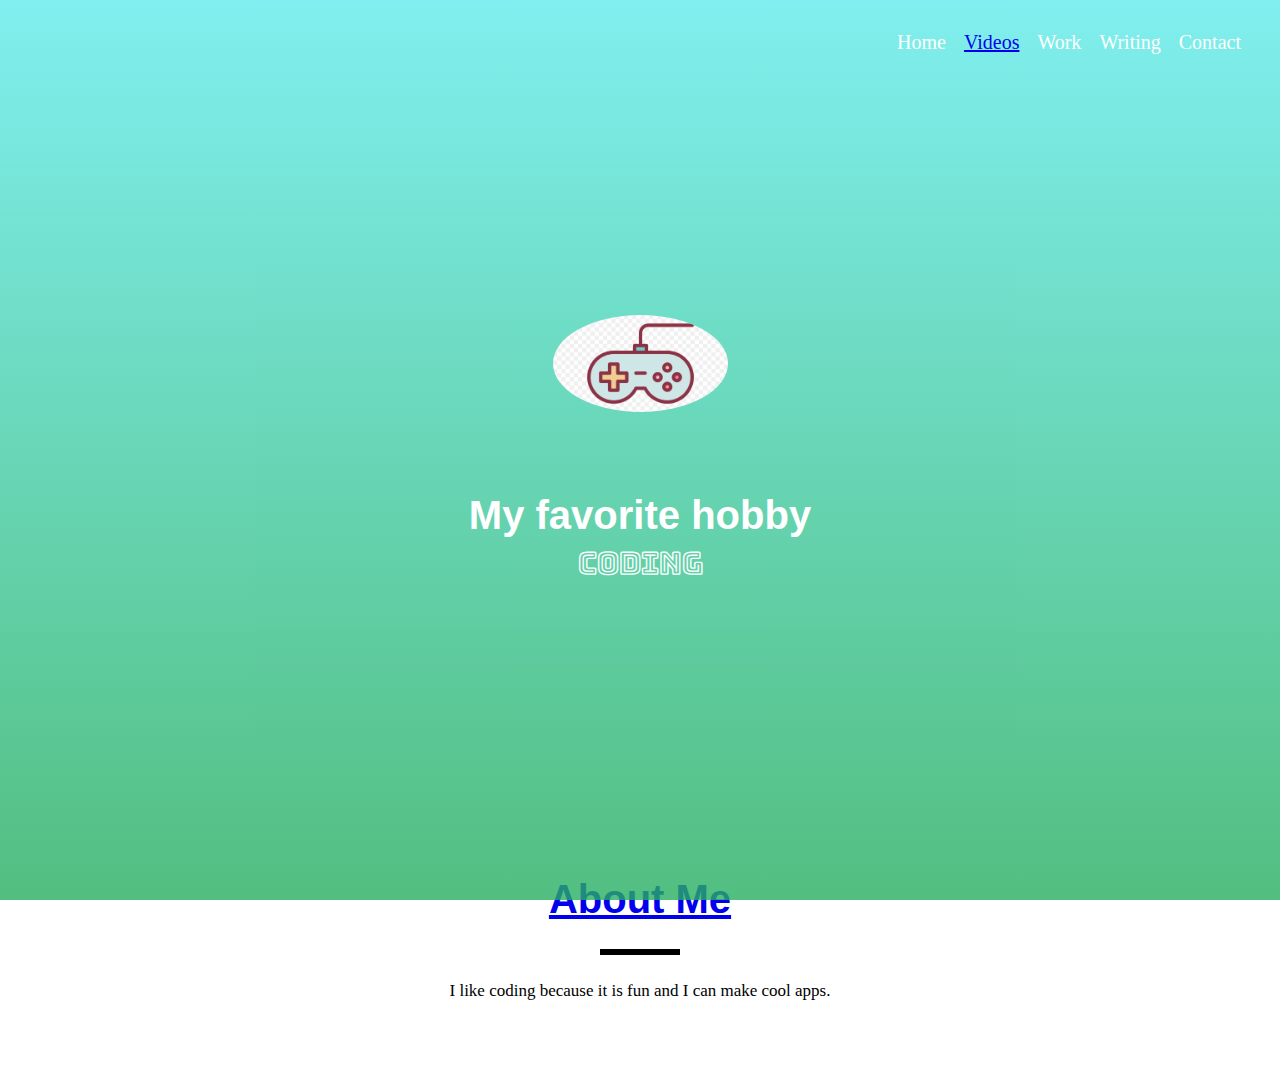
<file: index.html>
<!DOCTYPE html>
<html lang="en">

<head>
    <meta charset="utf-8">
    <meta name="viewport" content="width=device-width, initial-scale=1.0">
    <title>
       My favorite Hobby
    </title>
    <link rel="stylesheet" href="style.css">
    <link rel="preconnect" href="https://fonts.gstatic.com">
    <link href="https://fonts.googleapis.com/css2?family=Bungee+Outline&display=swap" rel="stylesheet">
</head>

<body>
    <ul class="menu">
        <li class="links">Home</li>
        <li class="links"><a href="videos.html" target="_blank">Videos</a></li>
        <li class="links">Work</li>
        <li class="links">Writing</li>
        <li class="links">Contact</li>
    </ul>
    <section id="welcome">
        <div class="inner">
            <img src="controller.png" class="pic" />
            <h1>
                My favorite hobby <br /> <span id="name">
                    Coding
                </span>
            </h1>
            
        </div>
    </section>
    <section id="bio">
        <h1>
            <a href="profile.html">
                About Me
            </a>
        </h1>
        
        <div class="line">
        </div>
        <p>I like coding because it is fun and I can make cool apps.
        </p>

    </section>

</body>

</html>
</file>
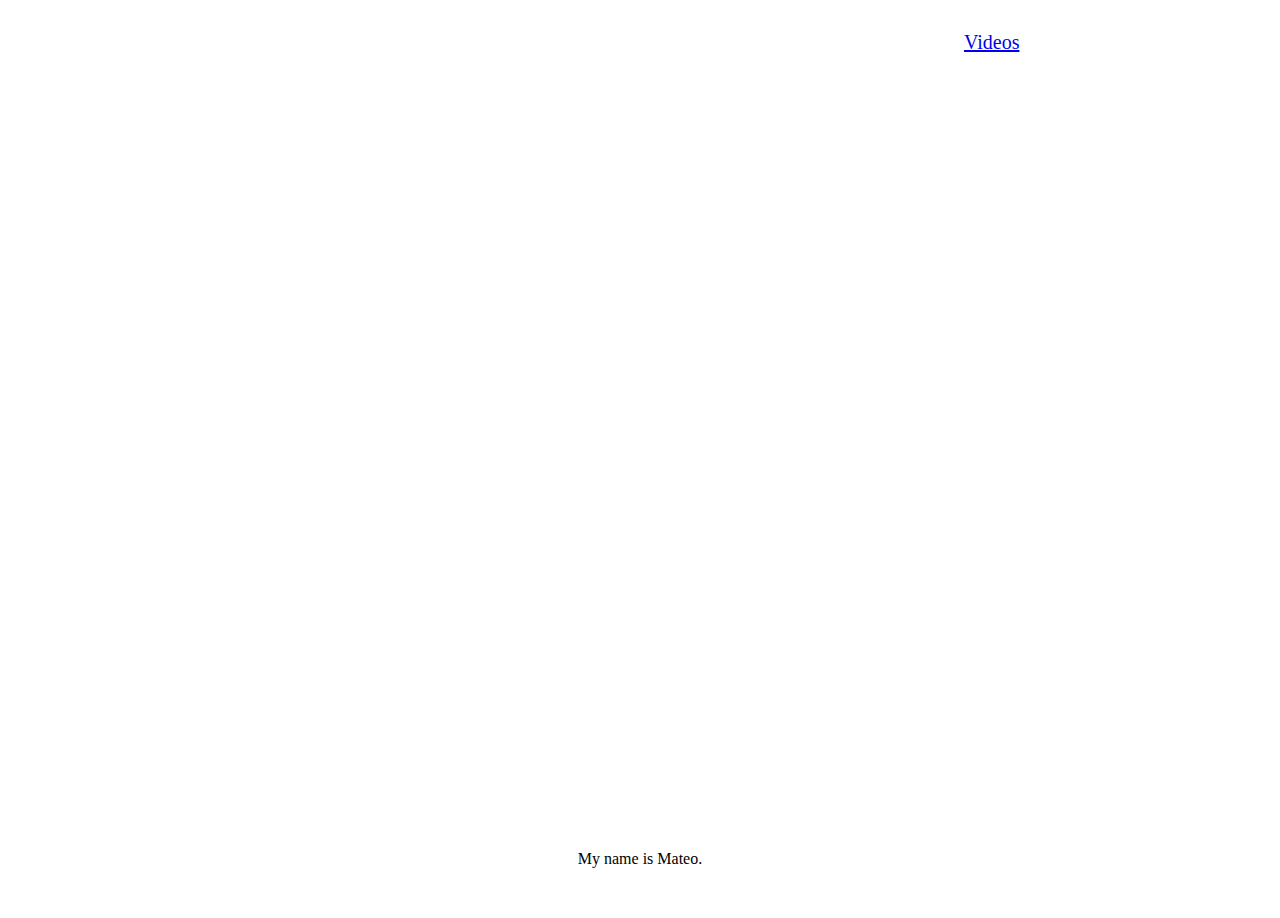
<file: profile.html>
<!DOCTYPE html>
<html lang="en">

<head>
    <meta charset="utf-8">
    <meta name="viewport" content="width=device-width, initial-scale=1.0">
    <title>
       My favorite Hobby
    </title>
    <link rel="stylesheet" href="style.css">
    <link rel="preconnect" href="https://fonts.gstatic.com">
    <link href="https://fonts.googleapis.com/css2?family=Bungee+Outline&display=swap" rel="stylesheet">
</head>

<body>
    <ul class="menu">
        <li class="links">Home</li>
        <li class="links"><a href="videos.html" target="_blank">Videos</a></li>
        <li class="links">Work</li>
        <li class="links">Writing</li>
        <li class="links">Contact</li>
    </ul>
    <section id="bio">My name is Mateo.</section>
    </body>
</html>
</file>
<file: videos.html>
<!DOCTYPE html>
<html lang="en">
<head>
    <meta charset="utf-8">
    <meta name="viewport" content="width=device-width, initial-scale=1.0">
    <title>
       My favorite Hobby
    </title>
    <link rel="stylesheet" href="style.css">
    <link rel="preconnect" href="https://fonts.gstatic.com">
    <link href="https://fonts.googleapis.com/css2?family=Bungee+Outline&display=swap" rel="stylesheet">
</head>

<body>
    <ul class="menu">
        <li class="links">Home</li>
        <li class="links"><a href="videos.html" target="_blank">Videos</a></li>
        <li class="links">Work</li>
        <li class="links">Writing</li>
        <li class="links">Contact</li>
    </ul>
</body>
</html>
</file>
<file: style.css>
body {
    margin: 0px;
    padding-top: 800px;

}

.pic {
    width: 175px;
    margin-bottom: 50px;
    border-radius: 50%;
    margin-top: 25px;

}

#welcome {
    position: absolute;
    height: 800px;
    color: #FFFFFF;
    left: 0;
    top: 0;
    bottom: 0;
    right: 0;
    opacity: 0.80;
    background: linear-gradient(#60ebeb 0%, #27ae60 100%);
    display: table;
    width: 100%;
    height: 100%;
    z-index: 9;
}

h1 {
    font-size: 40px;
    font-family: sans-serif;
    font-weight: 300px;
}

#name {
    font-size: 30px;
    line-height: 1.2;
    font-family: 'Bungee Outline', cursive;

}

h2 {
    font-size: 30px;
    font-weight: 300;
    line-height: 1.2;
    font-family: monospace;
}

#bio {
    padding: 50px;
    text-align: center;
}

.line {
    height: 6px;
    background-color: #000000;
    width: 80px;
    margin: 8px auto;
}

p {
    max-width: 450px;
    margin: 25px auto;
    font-size: 17px;
    line-height: 1.3;
}

.inner {
    display: table-cell;
    position: relative;
    text-align: center;
    vertical-align: middle;

}


.menu {
    list-style: none;
    font-family: sans-serif;
    position: absolute;
    top: 10px;
    right: 30px;
    z-index: 10;
    cursor: pointer;
}

.links {
    float: left;
    color: #FFFFFFFF;
    padding-top: 5px;
    padding-left: 9px;
    padding-right: 9px;
    padding-bottom: 5px;
    font-family: fantasy;
    font-size: 20px;
}
.links:hover{
    background-color: aquamarine;
}

#bio{
    color:#000000;
    text-align: center;
}
</file>
